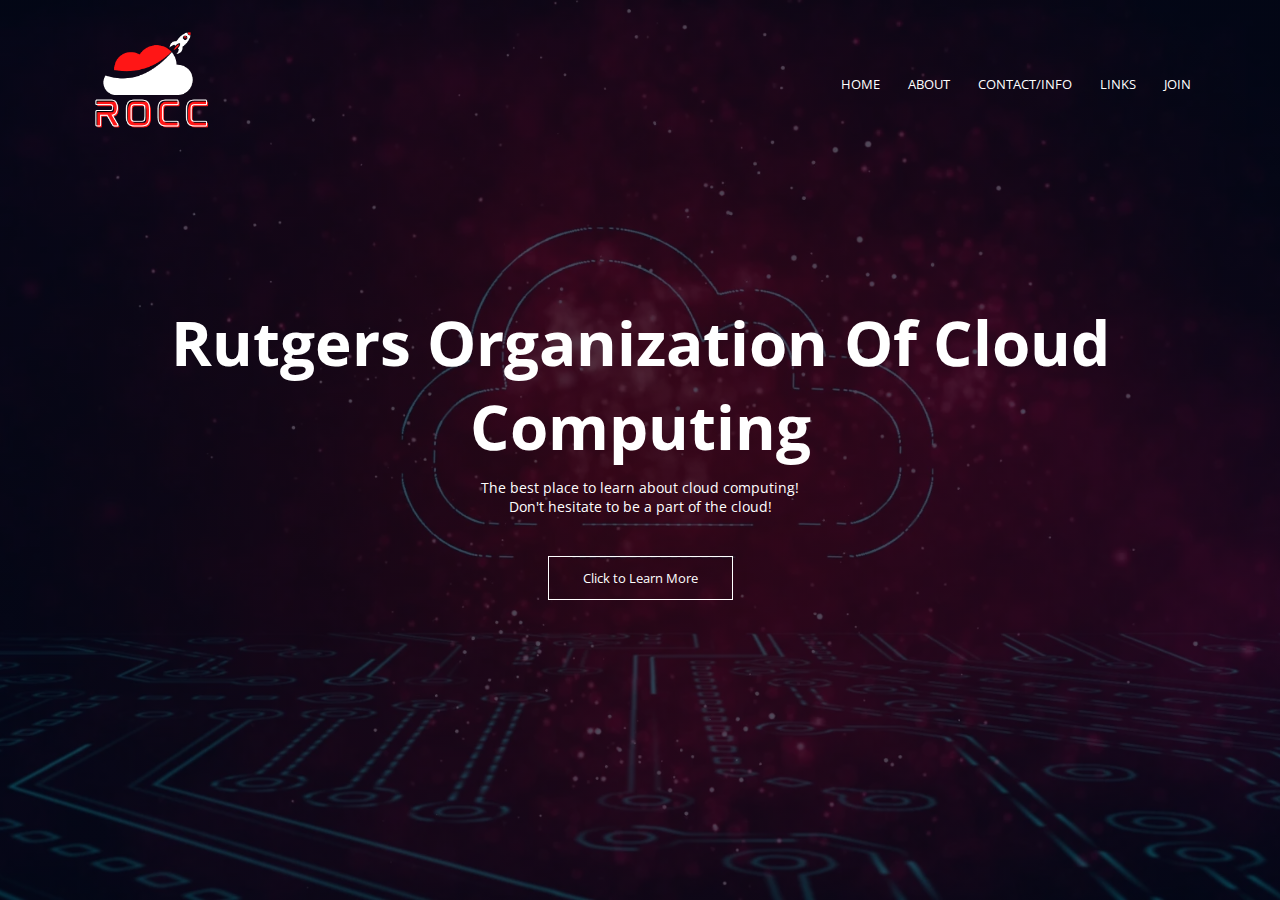
<file: index.html>
<!DOCTYPE html>
<html>
<head>
    <meta name="viewport" content="width=device-width, initial-scale=1.0">
    <title>Rutgers Organization Of Cloud Computing</title>
    <link rel="stylesheet" href="style.css">
    <link rel="preconnect" href="https://fonts.googleapis.com">
<link rel="preconnect" href="https://fonts.gstatic.com" crossorigin>
<link href="https://fonts.googleapis.com/css2?family=Open+Sans:ital,wght@0,300;0,400;0,600;0,700;1,300;1,400;1,600;1,700&display=swap" rel="stylesheet"> 
<link rel="stylesheet" href="https://stackpath.bootstrapcdn.com/font-awesome/4.7.0/css/font-awesome.min.css">
</head>
<body>
        <section class="header">
            <nav>
                <a href="index.html"><img src="Images/logo.png" alt="Logo"></a>
                <div class="nav-links" id="navLinks">
                    <i class="fa fa-times" onclick="hideMenu()"></i> 
                    <ul>
                        <li><a href="index.html">HOME</a></li>
                        <li><a href="about.html">ABOUT</a></li>    
                        <li><a href="contact.html">CONTACT/INFO</a></li>
                        <li><a href="links.html">LINKS</a></li>
                        <li><a href="join.html">JOIN</a></li>
                    </ul>
                </div>
                <i class="fa fa-bars" onclick="showMenu()"></i>
            </nav>
<div class="text-box">
    <h1>Rutgers Organization Of Cloud Computing</h1>
    <p>The best place to learn about cloud computing! <br>Don't hesitate to be a part of the cloud!</p>
    <a href="about.html" class="hero-btn">Click to Learn More</a>
</div>
</section>

<!-----JavaScript To Toggle Menu----->
<script>
    var navLinks = document.getElementById("navLinks");
    function showMenu(){
        navLinks.style.right = "0";
    }
    function hideMenu(){
        navLinks.style.right = "-200px";
    }
</script>
</body>
</html>
</file>
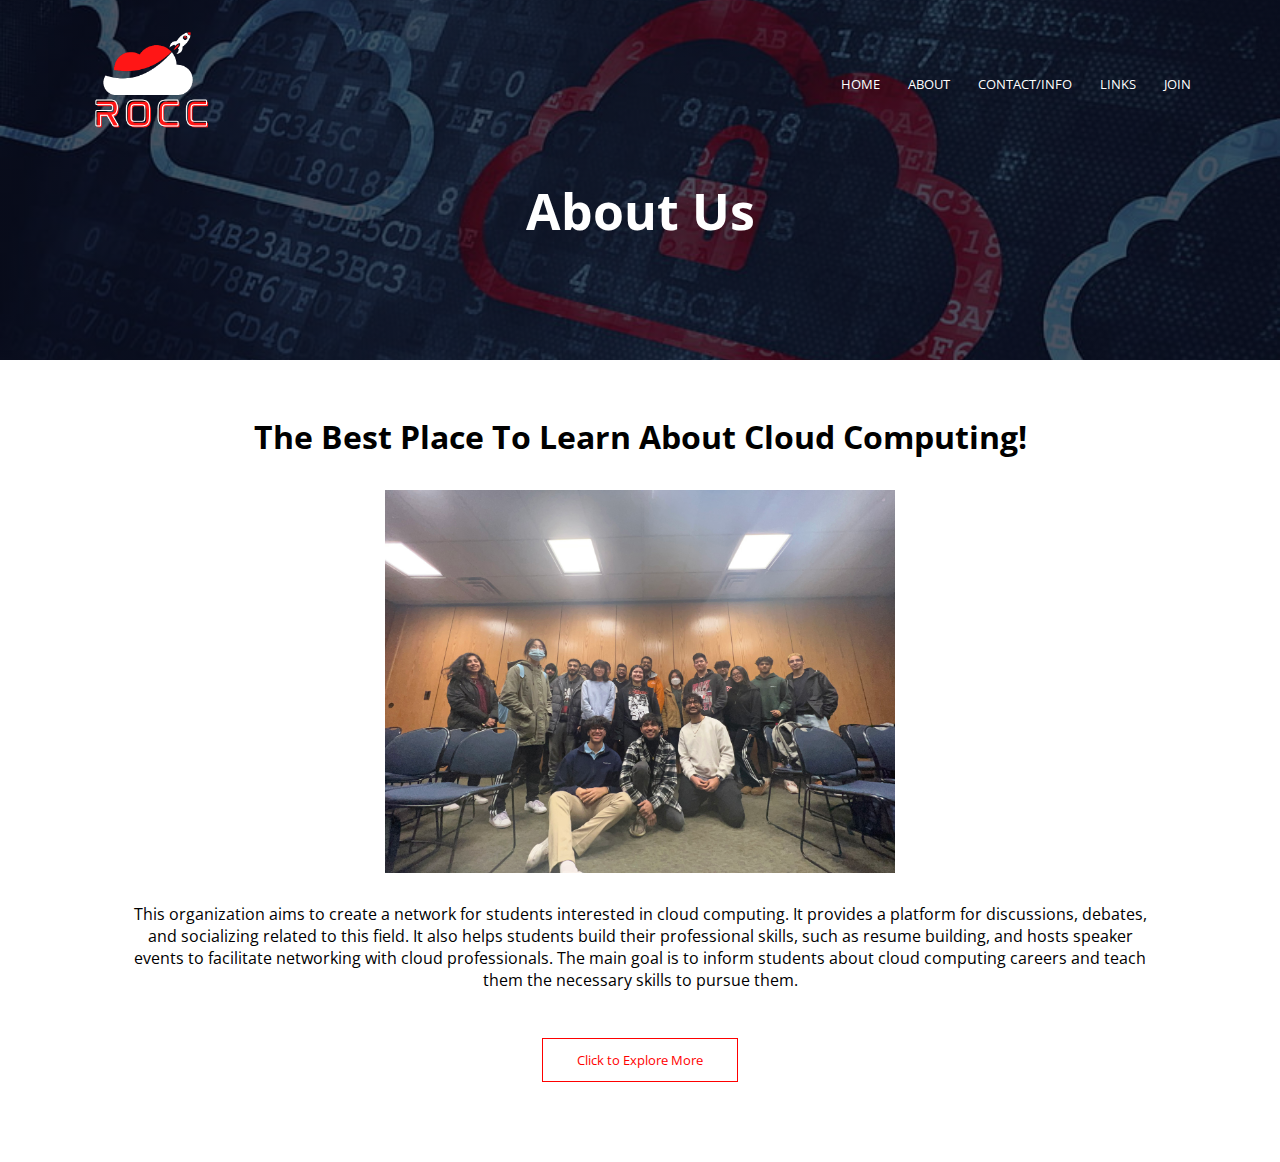
<file: about.html>
<!DOCTYPE html>
<html>
<head>
    <meta name="viewport" content="width=device-width, initial-scale=1.0">
    <title>Rutgers Organization Of Cloud Computing</title>
    <link rel="stylesheet" href="style.css">
    <link rel="preconnect" href="https://fonts.googleapis.com">
<link rel="preconnect" href="https://fonts.gstatic.com" crossorigin>
<link href="https://fonts.googleapis.com/css2?family=Open+Sans:ital,wght@0,300;0,400;0,600;0,700;1,300;1,400;1,600;1,700&display=swap" rel="stylesheet"> 
<link rel="stylesheet" href="https://stackpath.bootstrapcdn.com/font-awesome/4.7.0/css/font-awesome.min.css">
</head>
<body>
        <section class="sub-header">
            <nav>
                <a href="index.html"><img src="Images/logo.png" alt="Logo"></a>
                <div class="nav-links" id="navLinks">
                    <i class="fa fa-times" onclick="hideMenu()"></i> 
                    <ul>
                        <li><a href="index.html">HOME</a></li>
                        <li><a href="about.html">ABOUT</a></li>    
                        <li><a href="contact.html">CONTACT/INFO</a></li>
                        <li><a href="links.html">LINKS</a></li>
                        <li><a href="join.html">JOIN</a></li>
                    </ul>
                </div>
                <i class="fa fa-bars" onclick="showMenu()"></i>

            </nav>
                <h1>About Us</h1>
</section>

<section class="about-us">
        <div class="about-col">
            <h1>The Best Place To Learn About Cloud Computing!</h1>
            <br>
            <img src="Images/members.jpg" alt="Members">
            <p> This organization aims to create a network for students interested in cloud computing. It 
                provides a platform for discussions, debates, and socializing related to this field. It 
                also helps students build their professional skills, such as resume building, and hosts 
                speaker events to facilitate networking with cloud professionals. The main goal is to 
                inform students about cloud computing careers and teach them the necessary skills to pursue them.</p>
                <br>
                <a href="contact.html" class="hero-btn red-btn">Click to Explore More</a>
    </div>
</div>
</section>
    
<!-----JavaScript To Toggle Menu----->
<script>
    var navLinks = document.getElementById("navLinks");
    function showMenu(){
        navLinks.style.right = "0";
    }
    function hideMenu(){
        navLinks.style.right = "-200px";
    }
</script>
</body>
</html>
</file>
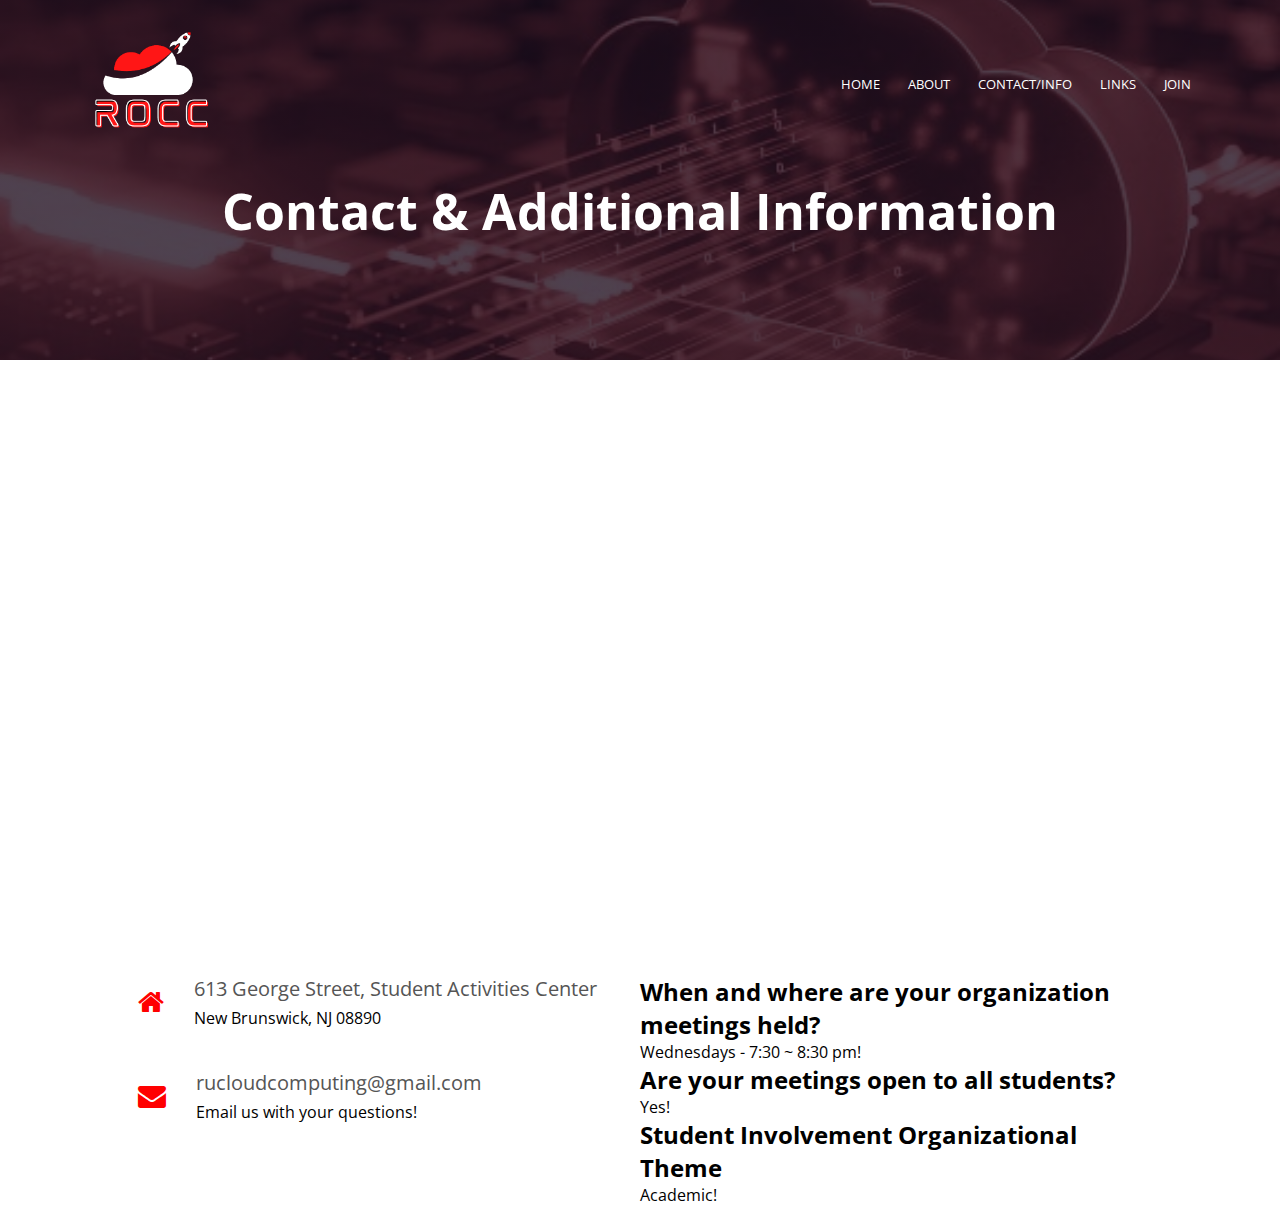
<file: contact.html>
<!DOCTYPE html>
<html>
<head>
    <meta name="viewport" content="width=device-width, initial-scale=1.0">
    <title>Rutgers Organization Of Cloud Computing</title>
    <link rel="stylesheet" href="style.css">
    <link rel="preconnect" href="https://fonts.googleapis.com">
<link rel="preconnect" href="https://fonts.gstatic.com" crossorigin>
<link href="https://fonts.googleapis.com/css2?family=Open+Sans:ital,wght@0,300;0,400;0,600;0,700;1,300;1,400;1,600;1,700&display=swap" rel="stylesheet"> 
<link rel="stylesheet" href="https://stackpath.bootstrapcdn.com/font-awesome/4.7.0/css/font-awesome.min.css">
</head>
<body>
        <section class="sub-sub-header">
            <nav>
                <a href="index.html"><img src="Images/logo.png" alt="Logo"></a>
                <div class="nav-links" id="navLinks">
                    <i class="fa fa-times" onclick="hideMenu()"></i> 
                    <ul>
                        <li><a href="index.html">HOME</a></li>
                        <li><a href="about.html">ABOUT</a></li>    
                        <li><a href="contact.html">CONTACT/INFO</a></li>
                        <li><a href="links.html">LINKS</a></li>
                        <li><a href="join.html">JOIN</a></li>
                    </ul>
                </div>
                <i class="fa fa-bars" onclick="showMenu()"></i>

            </nav>
                <h1>Contact & Additional Information</h1>
</section>

<section class="location">
    <iframe src="https://www.google.com/maps/embed?pb=!1m18!1m12!1m3!1d3033.6843757643155!2d-74.45124268484403!3d40.50436195822951!2m3!1f0!2f0!3f0!3m2!1i1024!2i768!4f13.1!3m3!1m2!1s0x89c3c7ab228198dd%3A0xafbf1da67e9ebb48!2s613%20George%20St%2C%20New%20Brunswick%2C%20NJ%2008901!5e0!3m2!1sen!2sus!4v1680390129746!5m2!1sen!2sus" width="600" height="450" style="border:0;" allowfullscreen="" loading="lazy" referrerpolicy="no-referrer-when-downgrade"></iframe>
</section>

<section class="contact-us">
    <div class="row">
        <div class="contact-col">
            <div>
                <i class="fa fa-home"></i>
                <span>
                    <h2>613 George Street, Student Activities Center</h2>
                    <p>New Brunswick, NJ 08890</p>
                </span>
            </div>
            <div>
                <i class="fa fa-envelope"></i>
                <span>
                    <h2>rucloudcomputing@gmail.com</h2>
                    <p>Email us with your questions!</p>
                </span>
            </div>
        </div>
        <div class="contact-col">
            <span>
                <h2>When and where are your organization meetings held?</h2>
                <p>Wednesdays - 7:30 ~ 8:30 pm!</p>
            </span>
            <span>
                <h2>Are your meetings open to all students?</h2>
                <p>Yes!</p>
            </span>
            <span>
                <h2>Student Involvement Organizational Theme</h2>
                <p>Academic!</p>
            </span>
        </div>
    </div>
</section>

<!-----JavaScript To Toggle Menu----->
<script>
    var navLinks = document.getElementById("navLinks");
    function showMenu(){
        navLinks.style.right = "0";
    }
    function hideMenu(){
        navLinks.style.right = "-200px";
    }
</script>
</body>
</html>
</file>
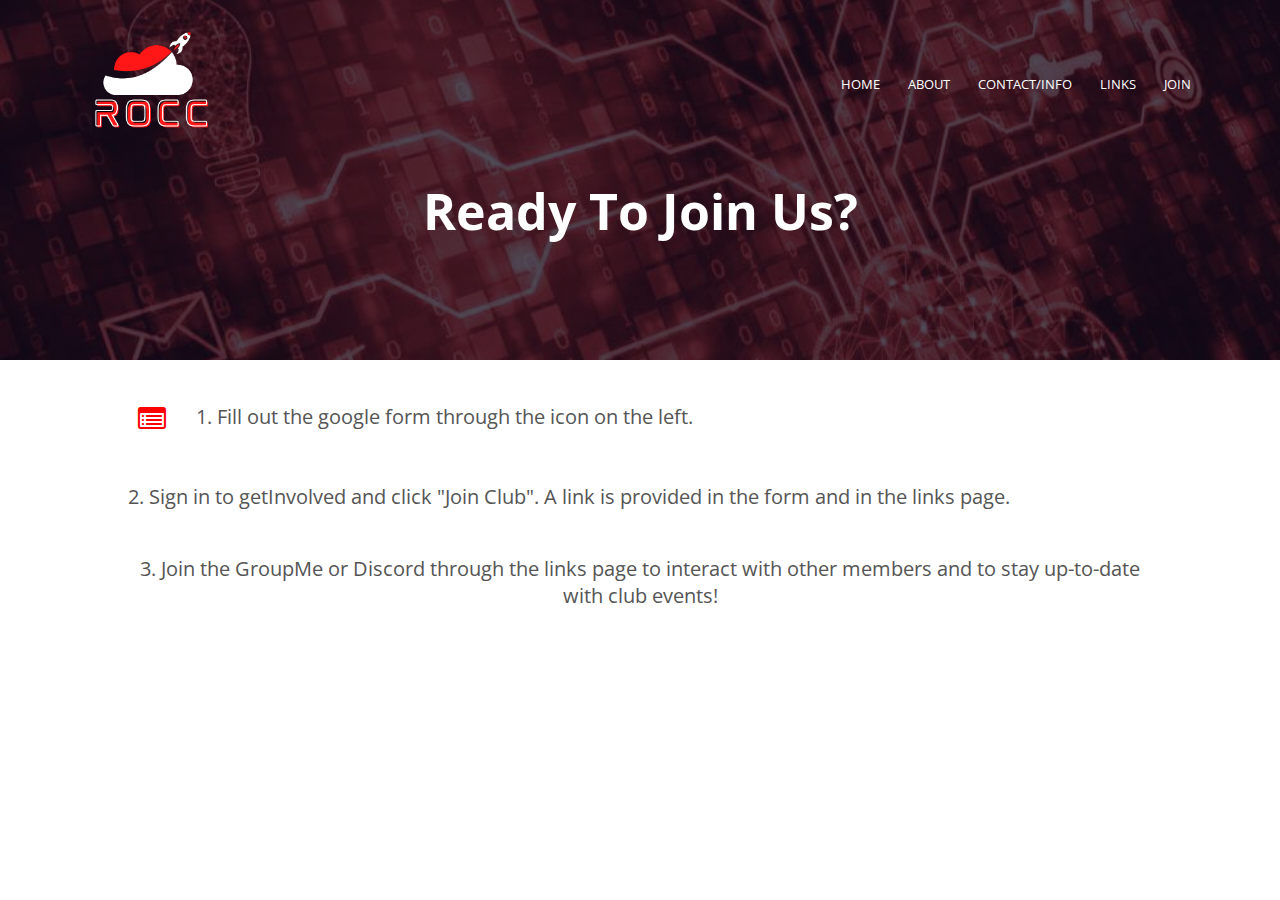
<file: join.html>
<!DOCTYPE html>
<html>
<head>
    <meta name="viewport" content="width=device-width, initial-scale=1.0">
    <title>Rutgers Organization Of Cloud Computing</title>
    <link rel="stylesheet" href="style.css">
    <link rel="preconnect" href="https://fonts.googleapis.com">
<link rel="preconnect" href="https://fonts.gstatic.com" crossorigin>
<link href="https://fonts.googleapis.com/css2?family=Open+Sans:ital,wght@0,300;0,400;0,600;0,700;1,300;1,400;1,600;1,700&display=swap" rel="stylesheet"> 
<link rel="stylesheet" href="https://stackpath.bootstrapcdn.com/font-awesome/4.7.0/css/font-awesome.min.css">
</head>
<body>
        <section class="sub-sub-sub-header">
            <nav>
                <a href="index.html"><img src="Images/logo.png" alt="Logo"></a>
                <div class="nav-links" id="navLinks">
                    <i class="fa fa-times" onclick="hideMenu()"></i> 
                    <ul>
                        <li><a href="index.html">HOME</a></li>
                        <li><a href="about.html">ABOUT</a></li>    
                        <li><a href="contact.html">CONTACT/INFO</a></li>
                        <li><a href="links.html">LINKS</a></li>
                        <li><a href="join.html">JOIN</a></li>
                    </ul>
                </div>
                <i class="fa fa-bars" onclick="showMenu()"></i>

            </nav>
                <h1>Ready To Join Us?</h1>

<section class="join-us">
    <div class="join-col">
        <div>
            <br> </br>
            <a href="https://docs.google.com/forms/d/e/1FAIpQLSdqEp1bOgx1cz1MUDyM8MoMH0jLRRZDEZ9UZTzkFo-_YihmxQ/viewform" target="_blank"><i class="fa fa-list-alt"></i></a>
            <span>
                <h2>1. Fill out the google form through the icon on the left.</h2>
            </span>
        </div>
        <div>
            <span>
                <h2>2. Sign in to getInvolved and click "Join Club". A link is provided in the form and in the links page.</h2>
            </span>
        </div>
        <div>
            <span>
                <h2>3. Join the GroupMe or Discord through the links page to interact with other members and to stay up-to-date with club events!</h2>
            </span>
        </div>
    </section>
</section>

<!-----JavaScript To Toggle Menu----->
<script>
    var navLinks = document.getElementById("navLinks");
    function showMenu(){
        navLinks.style.right = "0";
    }
    function hideMenu(){
        navLinks.style.right = "-200px";
    }
</script>
</body>
</html>
</file>
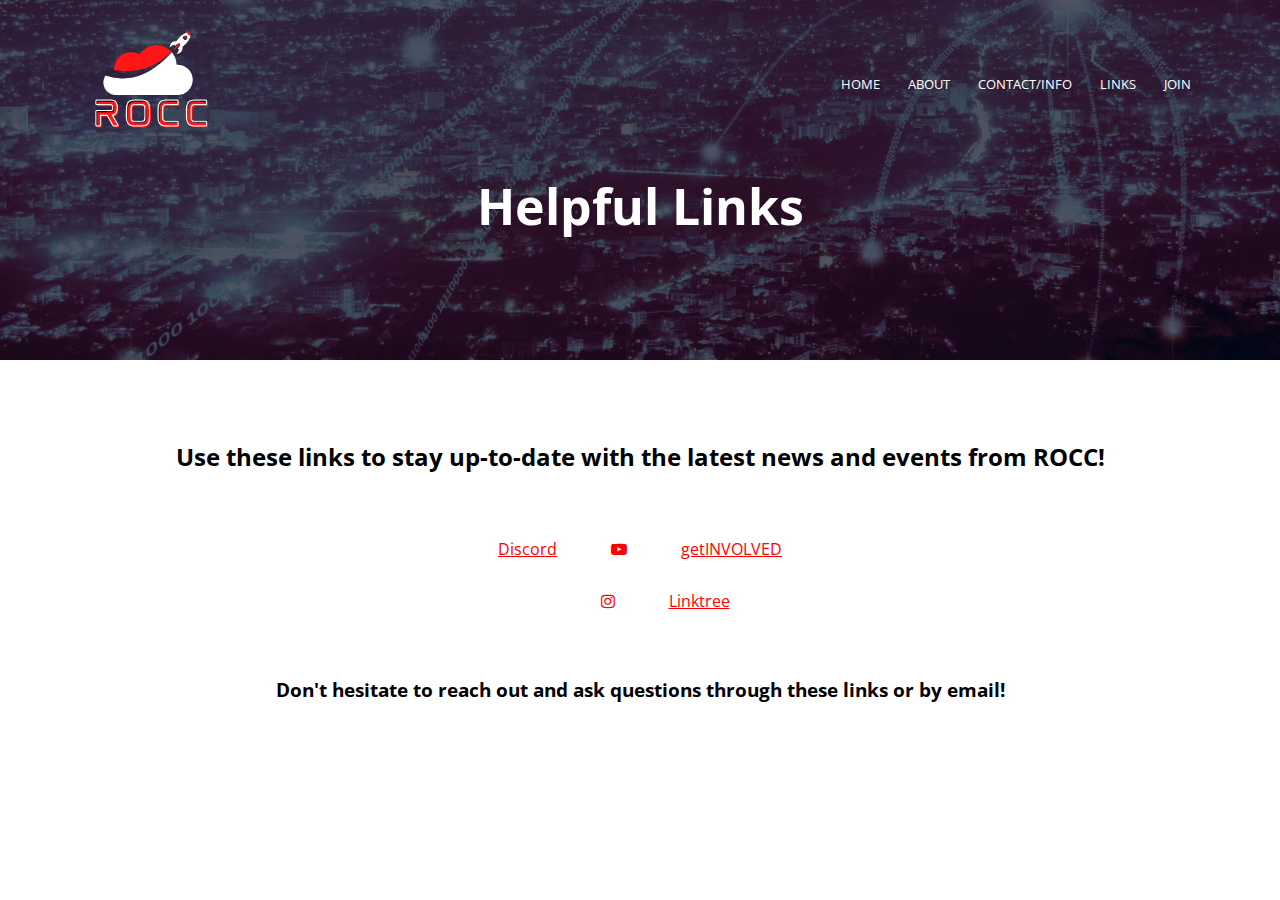
<file: links.html>
<!DOCTYPE html>
<html>
<head>
    <meta name="viewport" content="width=device-width, initial-scale=1.0">
    <title>Rutgers Organization Of Cloud Computing</title>
    <link rel="stylesheet" href="style.css">
    <link rel="preconnect" href="https://fonts.googleapis.com">
<link rel="preconnect" href="https://fonts.gstatic.com" crossorigin>
<link href="https://fonts.googleapis.com/css2?family=Open+Sans:ital,wght@0,300;0,400;0,600;0,700;1,300;1,400;1,600;1,700&display=swap" rel="stylesheet"> 
<link rel="stylesheet" href="https://stackpath.bootstrapcdn.com/font-awesome/4.7.0/css/font-awesome.min.css">
</head>
<body>
    <section class="sub-sub-sub-sub-header">
        <nav>
            <a href="index.html"><img src="Images/logo.png" alt="Logo"></a>
            <div class="nav-links" id="navLinks">
                <i class="fa fa-times" onclick="hideMenu()"></i> 
                <ul>
                    <li><a href="index.html">HOME</a></li>
                    <li><a href="about.html">ABOUT</a></li>    
                    <li><a href="contact.html">CONTACT/INFO</a></li>
                    <li><a href="links.html">LINKS</a></li>
                    <li><a href="join.html">JOIN</a></li>
                </ul>
            </div>
            <i class="fa fa-bars" onclick="showMenu()"></i>

        </nav>
            <h1>Helpful Links</h1>
            <h2>Use these links to stay up-to-date with the latest news and events from ROCC!</h2>
                <div class="icons">
                    <a href="https://discord.com/invite/DfqzPAHj28" target="_blank" class="icon">Discord</a>
                    <a href="https://www.youtube.com/channel/UCA7In5U9RzL4xdmLAIQnrTA" target="_blank"><i class="fa fa-youtube-play"></i></a>
                    <a href="https://rutgers.campuslabs.com/engage/organization/rocc" target="_blank" class="icon">getINVOLVED</a>
                    <br>
                    <a href="https://instagram.com/rucloudcomputing?igshid=YmMyMTA2M2Y=" target="_blank"><i class="fa fa-instagram" aria-hidden="true"></i></a>
                    <a href="https://linktr.ee/rp66" target="_blank" class="icon">Linktree</a> 
                </div>
            <h3>Don't hesitate to reach out and ask questions through these links or by email!</h3>
        </section>
            
<!-----JavaScript To Toggle Menu----->
<script>
    var navLinks = document.getElementById("navLinks");
    function showMenu(){
        navLinks.style.right = "0";
    }
    function hideMenu(){
        navLinks.style.right = "-200px";
    }
</script>
</body>
</html>
</file>
<file: style.css>
*{
    margin: 0;
    padding: 0;
    font-family: 'Open Sans', sans-serif;
}
.header{
    min-height: 100vh;
    width: 100%;
    background-image: linear-gradient(rgba(4,9,30,0.7),rgba(4,9,30,0.7)),url(Images/banner1.png);
    background-position: center;
    background-size: cover;
    position: relative;
}
nav{
    display: flex;
    padding: 2% 6%;
    justify-content: space-between;
    align-items: center;
}
nav img{
    width: 150px;
}
.nav-links{
    flex: 1;
    text-align: right;
}
.nav-links ul li{
    list-style: none;
    display: inline-block;
    padding: 8px 12px;
    position: relative;
}
.nav-links ul li a{
    color: #fff;
    text-decoration: none;
    font-size: 13px;
}
.nav-links ul li::after{
     content: '';
     width: 0%;
     height: 2px;
     background: #FF0000;
     display: block;
     margin: auto;
     transition: 0.5s;
}
.nav-links ul li:hover::after{
    width: 100%;
}
.text-box{
    width: 90%;
    color: #fff;
    position: absolute;
    top: 50%;
    left: 50%;
    transform: translate(-50%,-50%);
    text-align: center;
}
.text-box h1{
    font-size: 62px;
}
.text-box p{
    margin: 10px 0 40px;
    font-size: 14px;
    color: #fff;
}
.hero-btn{
    display: inline-block;
    text-decoration: none;
    color: #fff;
    border: 1px solid #fff;
    padding: 12px 34px; 
    font-size: 13px;
    background: transparent;
    position: relative;
    cursor: pointer;
}
.hero-btn:hover{
    border: 1px solid #FF0000;
    background: #FF0000;
    transition: 1s;
}
nav .fa{
    display: none;
}
.footer{
    width: 100%;
    text-align: center;
    padding: 30px 0;
    margin-top: 50px;
}
.icons .fa{
    color: #FF0000;
    margin: 0 50px;
    cursor: pointer;
    padding: 18px 0;
    text-align: center;
}
.icons .icon{
    text-align: center;
    color: #FF0000;
}

/* About */
.sub-header{
    height: 50vh;
    width: 100%;
    background-image: linear-gradient(rgba(4,9,30,0.7),rgba(4,9,30,0.7)),url(Images/banner2.jpg);
    background-position: center;
    background-size: cover;
    text-align: center;
    color:#fff;
}
.sub-header h1{
    margin-top: 10px;
    font-size: 50px;
}

.about-us{
    width: 80%;
    margin: auto;
    padding-top: 25px;
    padding-bottom: 50px;
    text-align: center;
}
.about-col{
    flex-basis: 48%;
    padding: 30px 2px;
}
.about-col img{
    padding: 10px;
    width: 50%;
}

.about-col h1{
    padding-top: 0;
}
.about-col p{
    padding: 15px 0 25px;
    text-align: center;
}
.red-btn{
    border: 1px solid #FF0000;
    background: transparent;
    color: #FF0000;
}

/* Contact Information */
.sub-sub-header{
    height: 50vh;
    width: 100%;
    background-image: linear-gradient(rgba(4,9,30,0.7),rgba(4,9,30,0.7)),url(Images/banner3.jpeg);
    background-position: center;
    background-size: cover;
    text-align: center;
    color:#fff;
}
.sub-sub-header h1{
    margin-top: 10px;
    font-size: 50px;
}
.location{
    width: 80%;
    margin: auto;
    padding: 80px 0;
}
.location iframe{
    width: 100%;
}
.contact-us{
    width: 80%;
    margin: auto;
}
.contact-col{
    flex-basis: 48%;
    margin-bottom: 30px;
}
.contact-col div{
    display: flex;
    align-items: center;
    margin-bottom: 40px;
}
.contact-col div .fa{
    font-size: 28px;
    color: #FF0000;
    margin: 10px;
    margin-right: 30px;
}
.contact-col div p{
    padding: 0;
}
.contact-col div h2{
    font-size: 20px;
    margin-bottom: 5px;
    color: #555;
    font-weight: 400;
}

/*Join Page*/
.sub-sub-sub-header{
    height: 50vh;
    width: 100%;
    background-image: linear-gradient(rgba(4,9,30,0.7),rgba(4,9,30,0.7)),url(Images/banner4.jpg);
    background-position: center;
    background-size: cover;
    text-align: center;
    color:#fff;
}
.sub-sub-sub-header h1{
    margin-top: 10px;
    font-size: 50px;
}
.join-us{
    width: 80%;
    margin: auto;
    padding-top: 150px;
    padding-bottom: 50px;
    text-align: center;
}
.join-us h2{
    color: #000000;
    padding-top: 0;
}
.join-col{
    flex-basis: 48%;
    margin-bottom: 30px;
    text-align: center;
}
.join-col div{
    display: flex;
    align-items: center;
    margin-bottom: 40px;
}
.join-col div .fa{
    font-size: 28px;
    color: #FF0000;
    margin: 10px;
    margin-right: 30px;
}
.join-col div p{
    padding: 0;
}
.join-col div h2{
    font-size: 20px;
    margin-bottom: 5px;
    color: #555;
    font-weight: 400;
    text-align: center;
}
.icon{
    color: #FF0000;
}

/*Links Page*/
.sub-sub-sub-sub-header{
    height: 50vh;
    width: 100%;
    background-image: linear-gradient(rgba(4,9,30,0.7),rgba(4,9,30,0.7)),url(Images/banner5.jpg);
    background-position: center;
    background-size: cover;
    text-align: center;
    color:#fff;
}
.sub-sub-sub-sub-header h1{
    margin-top: 5px;
    font-size: 50px;
}
.sub-sub-sub-sub-header h2{
    margin-top: 200px;
    color: #000000;
    padding-top: 0;
    margin-bottom: 50px;
}
.sub-sub-sub-sub-header h3{
    margin-top: 50px;
    color:#000000;
    padding-top: 0;
}


@media(max-width: 700px){
    .text-box h1{
        font-size: 20px;
    }
    .nav-links ul li{
        display: block;
    }
    .nav-links{
        position: absolute;
        background: #FF0000;
        height: 100vh;
        width: 200px;
        top: 0;
        right: -200px;
        text-align: left;
        z-index: 2;
        transition: 0.5s;
    }
    nav .fa{
        display: block;
        color: #fff;
        margin: 10px;
        font-size: 22px;
        cursor: pointer;
    }
    .nav-links ul{
        padding: 30px;
    }
    .sub-sub-sub-sub-header h2{
        margin-top: 200px;
        font-size: 20px;
    }
}

@media(min-width: 700px){
    .contact-col{
        float: left;
        width: 50%;
        height: 200px;
        margin-bottom: 30px;
    }
}

@media(min-width: 1000px){
    .sub-header{
        height: 40vh;
        width: 100%;
        background-image: linear-gradient(rgba(4,9,30,0.7),rgba(4,9,30,0.7)),url(Images/banner2.jpg);
        background-position: center;
        background-size: cover;
        text-align: center;
        color:#fff;
    }
    .sub-sub-header{
        height: 40vh;
        width: 100%;
        background-image: linear-gradient(rgba(4,9,30,0.7),rgba(4,9,30,0.7)),url(Images/banner3.jpeg);
        background-position: center;
        background-size: cover;
        text-align: center;
        color:#fff;
    }
    .sub-sub-sub-header{
        height: 40vh;
        width: 100%;
        background-image: linear-gradient(rgba(4,9,30,0.7),rgba(4,9,30,0.7)),url(Images/banner4.jpg);
        background-position: center;
        background-size: cover;
        text-align: center;
        color:#fff;
    }
    .sub-sub-sub-sub-header{
        height: 40vh;
        width: 100%;
        background-image: linear-gradient(rgba(4,9,30,0.7),rgba(4,9,30,0.7)),url(Images/banner5.jpg);
        background-position: center;
        background-size: cover;
        text-align: center;
        color:#fff;
    }
}
</file>
